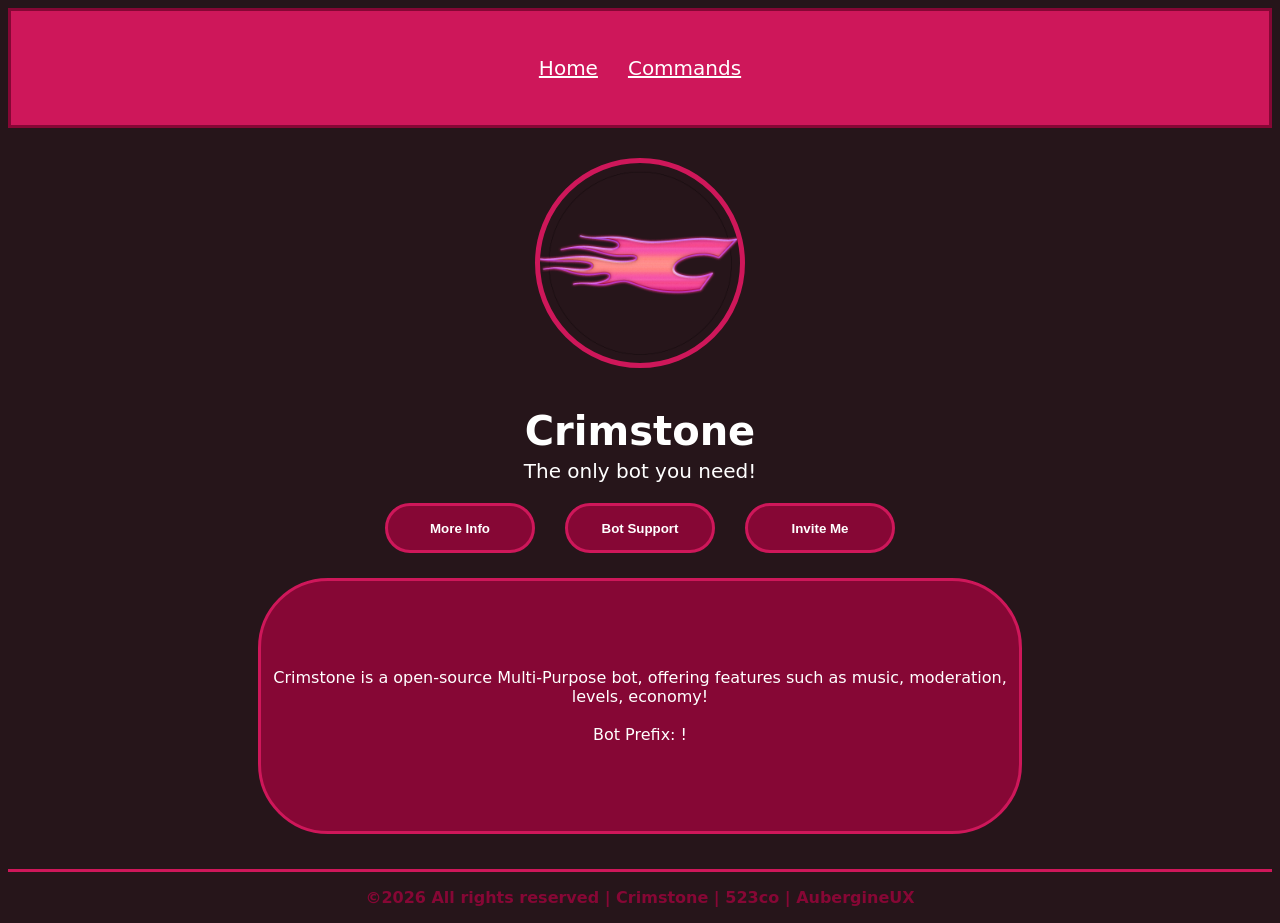
<file: index.html>
<!DOCTYPE html>
<html lang="en">
<head>
    <meta charset="UTF-8">
    <meta name="viewport" content="width=device-width, initial-scale=1.0">
    <meta name="description" content="A discord bot with fun, moderation and utilities commands.">
    <meta name="author" content="AubergineUX">
    <title>Crimstone Bot</title>
    <link rel="stylesheet" href="style.css">
    <link rel="icon" type="image/png" href="/images/logo.png">
</head>
<body>
    <nav id="nav">
        <div id="navtext-div">
            <a href="index.html" id="navtext">Home</a>
            <a href="commands.html" id="navtext">Commands</a>
        </div>
    </nav>
    
    <img id="logo-main-1" src="images/logo.png">
    <p id="botname-main-1">Crimstone</p>
    <p id="botname-main-2">The only bot you need!</p>

    <div id="main-buttons">
        <a href="#intro"><button id="main-button-1">More Info</button></a>
        <a href="[DISCORD SUPPORT INVITE LINK]"><button id="main-button-3">Bot Support</button></a>
        <a href="https://discord.com/oauth2/authorize?client_id=1502838091319214130"><button id="main-button-2">Invite Me</button></a>
    </div>

    <div id="main-info">
        <p id="main-info-1">Crimstone is a open-source Multi-Purpose bot, offering features such as music, moderation, levels, economy!</p>
        <br>
        <p id="main-info-2">Bot Prefix: !</p>
    </div>

</body>

<footer>
    <p id="footer-text">©️2026 All rights reserved | Crimstone | 523co | AubergineUX</p>
</html>
</file>
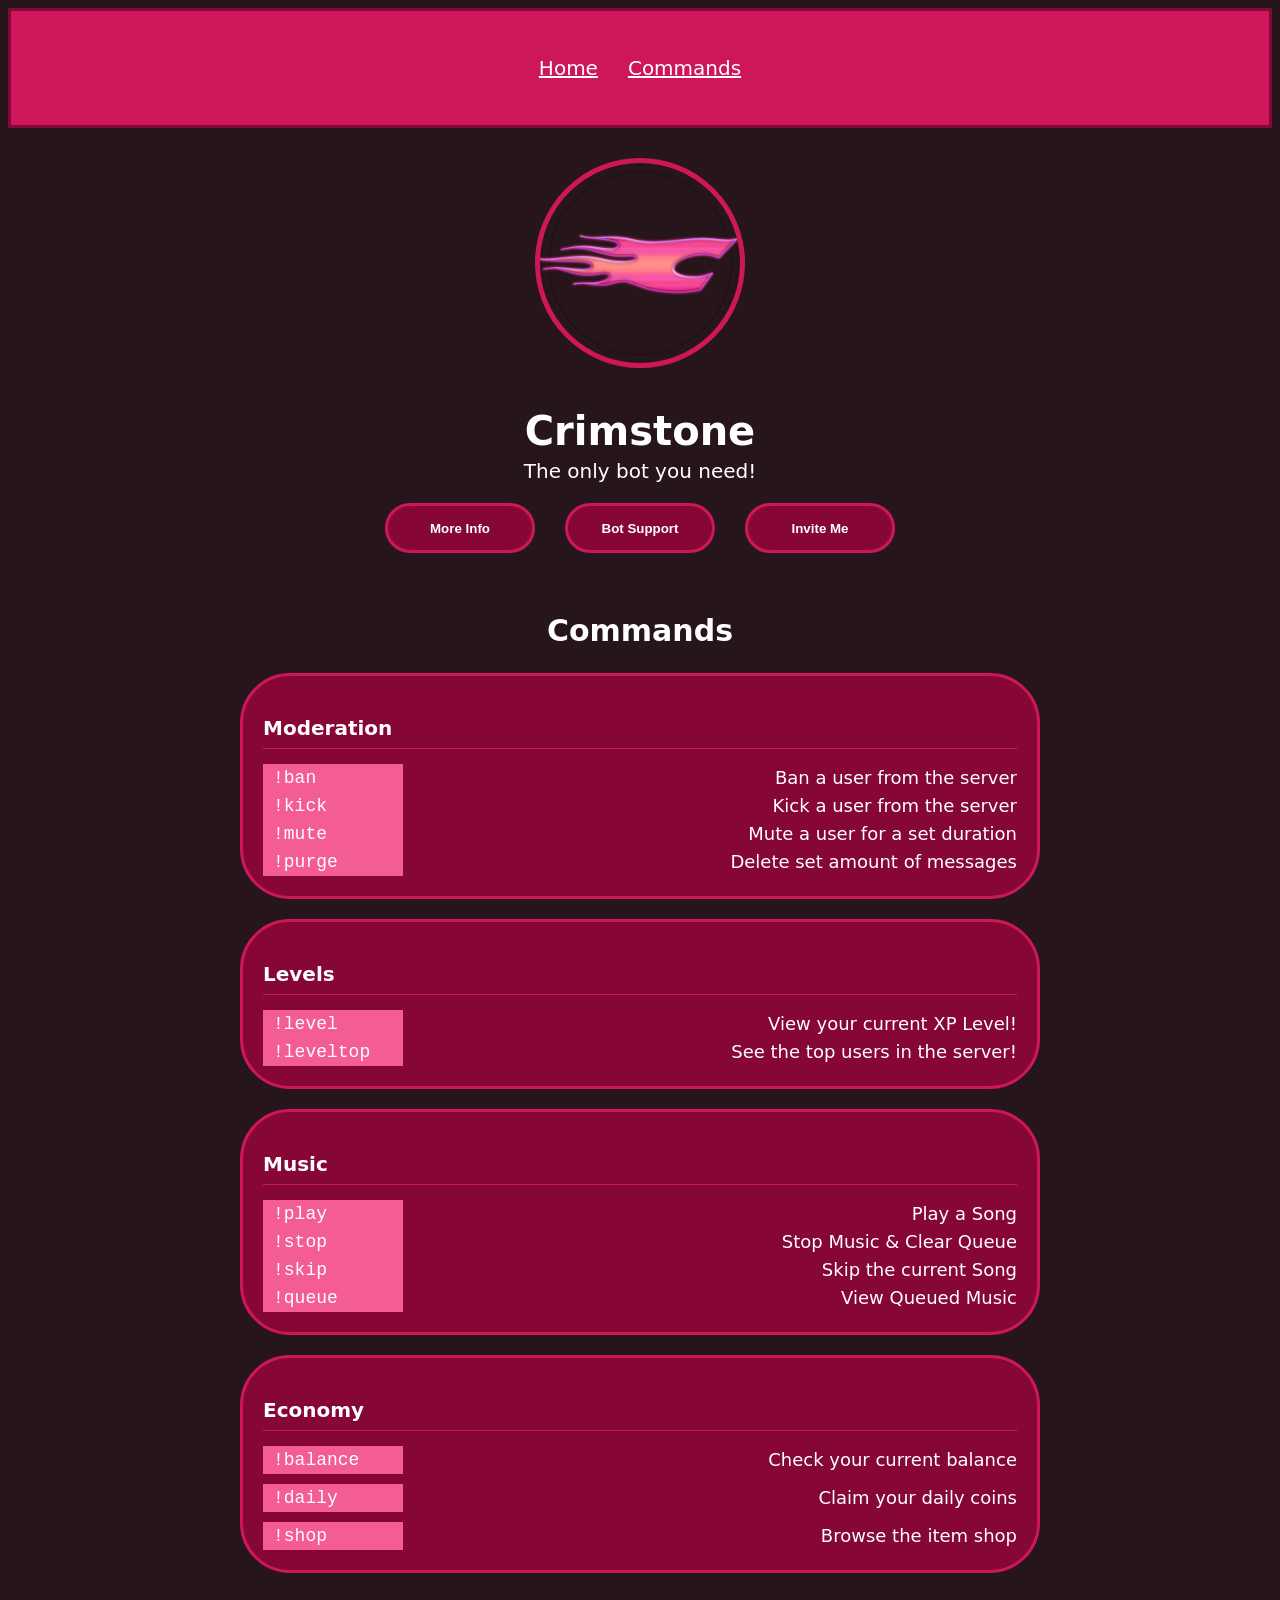
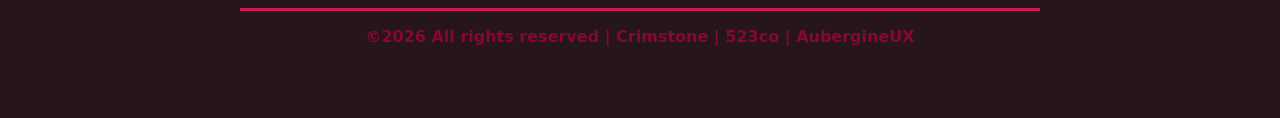
<file: commands.html>
<!DOCTYPE html>
<html lang="en">
<head>
    <meta charset="UTF-8">
    <meta name="viewport" content="width=device-width, initial-scale=1.0">
    <meta name="description" content="A discord bot with fun, moderation and utilities commands.">
    <meta name="author" content="AubergineUX">
    <title>Crim Commands</title>
    <link rel="stylesheet" href="style.css">
    <link rel="icon" type="image/png" href="/images/logo.png">
</head>
<body>
    <nav id="nav">
        <div id="navtext-div">
            <a href="index.html" id="navtext">Home</a>
            <a href="commands.html" id="navtext">Commands</a>
        </div>
    </nav>
    
    <img id="logo-main-1" src="images/logo.png">
    <p id="botname-main-1">Crimstone</p>
    <p id="botname-main-2">The only bot you need!</p>

    <div id="main-buttons">
        <a href="#intro"><button id="main-button-1">More Info</button></a>
        <a href="[DISCORD SUPPORT INVITE LINK]"><button id="main-button-3">Bot Support</button></a>
        <a href="https://discord.com/oauth2/authorize?client_id=1502838091319214130"><button id="main-button-2">Invite Me</button></a>
    </div>

    <div id="commands">
        <h2 id="commands-title">Commands</h2>

        <div class="command-category">
            <h3 class="category-title">Moderation</h3>
            <div class="command list">
                <div class="command-item">
                    <span class="command-name">!ban</span>
                    <span class="command-desc">Ban a user from the server</span>
                </div>
                <div class="command-item">
                    <span class="command-name">!kick</span>
                    <span class="command-desc">Kick a user from the server</span>
                </div>
                <div class="command-item">
                    <span class="command-name">!mute</span>
                    <span class="command-desc">Mute a user for a set duration</span>
                </div>
                <div class="command-item">
                    <span class="command-name">!purge</span>
                    <span class="command-desc">Delete set amount of messages</span>
                </div>
            </div>
        </div>

        <div class="command-category">
            <h3 class="category-title">Levels</h3>
            <div class="command list">
                <div class="command-item">
                    <span class="command-name">!level</span>
                    <span class="command-desc">View your current XP Level!</span>
                </div>
                <div class="command-item">
                    <span class="command-name">!leveltop</span>
                    <span class="command-desc">See the top users in the server!</span>
                </div>
            </div>
        </div>
    

        <div class="command-category">
            <h3 class="category-title">Music</h3>
            <div class="command list">
                <div class="command-item">
                    <span class="command-name">!play</span>
                    <span class="command-desc">Play a Song</span>
                </div>
                <div class="command-item">
                    <span class="command-name">!stop</span>
                    <span class="command-desc">Stop Music & Clear Queue</span>
                </div>
                <div class="command-item">
                    <span class="command-name">!skip</span>
                    <span class="command-desc">Skip the current Song</span>
                </div>
                <div class="command-item">
                    <span class="command-name">!queue</span>
                    <span class="command-desc">View Queued Music</span>
                </div>
            </div>
        </div>

        <div class="command-category">
        <h3 class="category-title">Economy</h3>
        <div class="command-list">
            <div class="command-item">
                <span class="command-name">!balance</span>
                <span class="command-desc">Check your current balance</span>
            </div>
            <div class="command-item">
                <span class="command-name">!daily</span>
                <span class="command-desc">Claim your daily coins</span>
            </div>
            <div class="command-item">
                <span class="command-name">!shop</span>
                <span class="command-desc">Browse the item shop</span>
            </div>
        </div>
    </div>

</body>

<footer>
    <p id="footer-text">©️2026 All rights reserved | Crimstone | 523co | AubergineUX</p>
</html>
</file>
<file: style.css>
html {
    background-color: #26151a;
    font-family: system-ui, -apple-system, BlinkMacSystemFont, 'Segoe UI', Roboto, Oxygen, Ubuntu, Cantarell, 'Open Sans', 'Helvetica Neue', sans-serif;
    user-select: none;
    scroll-behavior: smooth;
    overflow-x: hidden;
}

nav {
    background-color: #ce175a;
    border: 3px solid #860735;
    padding: 20px 0 20px 0;
    transition: 0.2s;
}

#navtext {
    color: white;
    font-size: 20px;
    margin: 10px 0 10px 0;
    padding: 15px;
}

#navtext-div {
    display: flex;
    justify-content: center;
}

#logo-main-1 {
    border-radius: 1000px;
    margin: 30px auto 0 auto;
    display: block;
    border: solid #ce175a 5px;
    max-width: -webkit-fill-available;
    max-height: 200px;
}

#botname-main-1 {
    color: white;
    text-align: center;
    font-size: 40px;
    font-weight: 800;
    margin-bottom: 5px;
}

#botname-main-2 {
    color: white;
    text-align: center;
    font-size: 20px;
    margin-top: 5px;
}

#main-buttons {
    display: flex;
    justify-content: center;
    gap: 30px;
}

#main-buttons-2 {
    display: flex;
    justify-content: space-evenly;
}

#main-button-1 {
    width: 150px;
    height: 50px;
    border-radius: 50px;
    background-color: #860735;
    color: white;
    border: 3px solid #ce175a;
    transition: 0.5s;
    cursor: pointer;
    font-weight: bold;
}

#main-button-2 {
    width: 150px;
    height: 50px;
    border-radius: 50px;
    background-color: #860735;
    color: white;
    border: 3px solid #ce175a;
    transform: 0.5s;
    cursor: pointer;
    font-weight: bold;
}

#main-button-3 {
    width: 150px;
    height: 50px;
    border-radius: 50px;
    background-color: #860735;
    color: white;
    border: 3px solid #ce175a;
    transform: 0.5s;
    cursor: pointer;
    font-weight: bold;
}

#main-info {
    width: auto;
    max-width: 60%;
    height: 250px;
    border-radius: 70px;
    border: 3px solid #ce175a;
    transition: 0.5s;
    background: #860735;
    color: white;
    display: flex;
    flex-direction: column;
    justify-content: center;
    align-items: center;
    margin: 0 auto;
    margin-top: 25px;
}

#main-info-1 {
    text-align: center;
    justify-content: center;
}

#main-info-2 {
    display: flex;
    justify-content: center;
}

#main-info-1, #main-info-2 {
    margin: 0;
}

#commands {
    padding: 35px 20px;
    max-width: 800px;
    margin: 0 auto;
}

#commands-title {
    color: white;
    text-align: center;
    font-size: 30px;
    margin-bottom: 0 auto;
}

.command-category {
    background: #860735;
    border-radius: 50px;
    border: 3px solid #ce175a;
    padding: 20px;
    margin-bottom: 20px;
}

.category-title {
    font-size: 20px;
    color: white;
    border-bottom: 1px solid #ce175a;
    padding-bottom: 8px;
    margin-bottom: 15px;
}

.command-list {
    display: flex;
    flex-direction: column;
    gap: 10px;
}

.command-item {
    display: flex;
    justify-content: space-between;
    align-items: center;
    gap: 16px;
}

.command-name {
    background: #f35c94;
    color: white;
    font-family: monospace;
    font-size: 18px;
    padding: 4px 10px;
    min-width: 120px;
}

.command-desc {
    color: white;
    font-size: 18px;
}

footer {
    border-top: solid #ce175a;
    margin-top: 35px;
}

#footer-text {
    text-align: center;
    justify-content: center;
    color: #860735;
    font-weight: 800;
}
</file>
